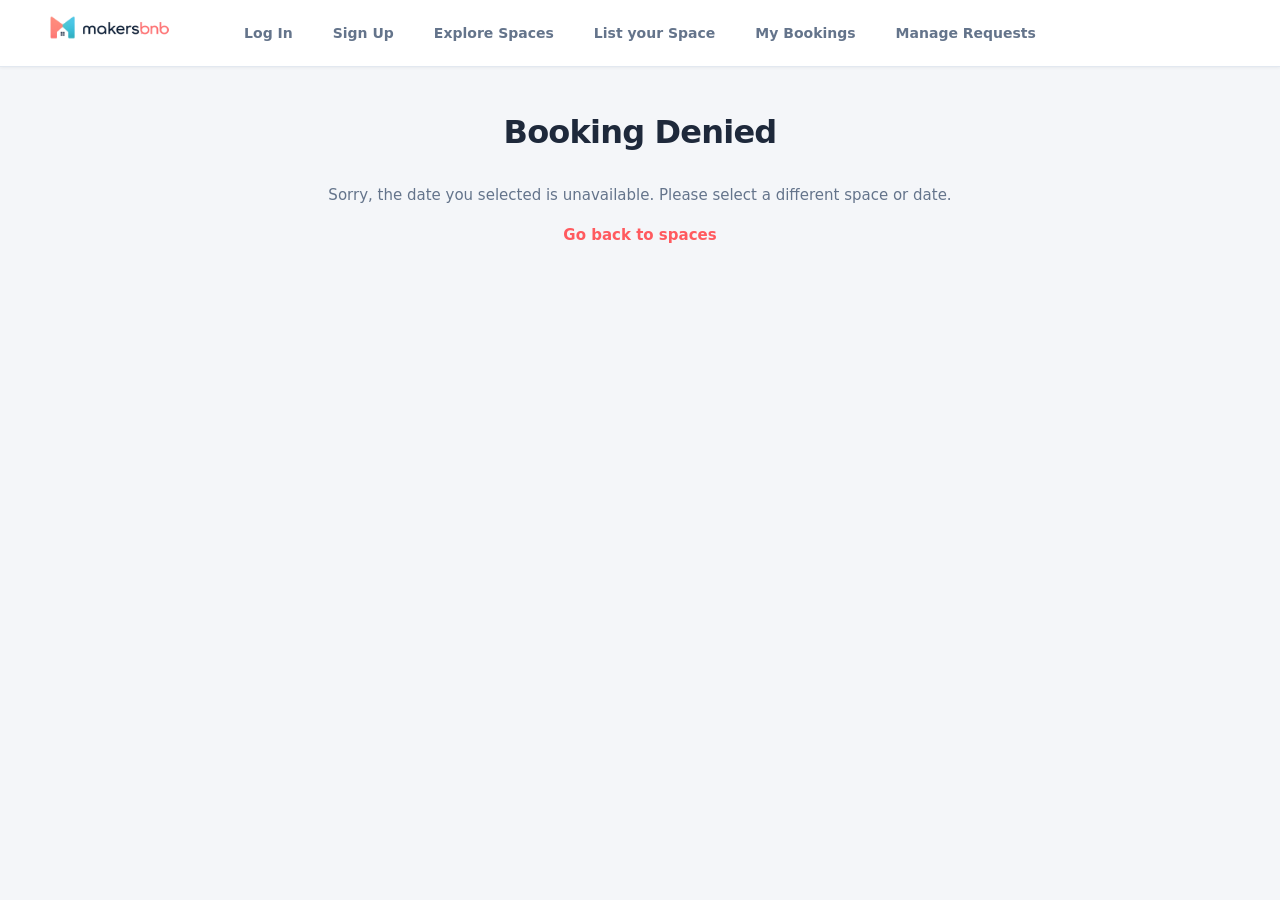
<file: templates/booking_failed.html>
<!DOCTYPE html>
<html>
    <head>
        <title>MakersBnB</title>
        <!--
            Head to https://github.com/makersacademy/web-applications-in-python/blob/main/pills/loading_css_or_static_files.md
            If you're wondering how the CSS file below is being loaded.
        -->
        <link rel="stylesheet" href="/static/style.css">
    </head>
    <body>
        <header>
            <nav>
                    <a href="/" class="nav-logo-container">
                    <img src="/static/bnb logo 3.png" alt="MakersBnB Logo" class="nav-logo-img">
                    </a>
                    <a href="/login">Log In</a>
                    <a href="/signup">Sign Up</a>
                    <a href="/"> Explore Spaces</a>
                    <a href="/spaces">List your Space</a>
                    <a href="/mybookings">My Bookings</a>
                    <a href="/host/bookings"> Manage Requests</a>
            </nav>
            <h1>Booking Denied</h1>
        </header>
        <p>Sorry, the date you selected is unavailable. Please select a different space or date.</p>
        <a href="/"><p>Go back to spaces</p></a>
    </body>
</html>
</file>
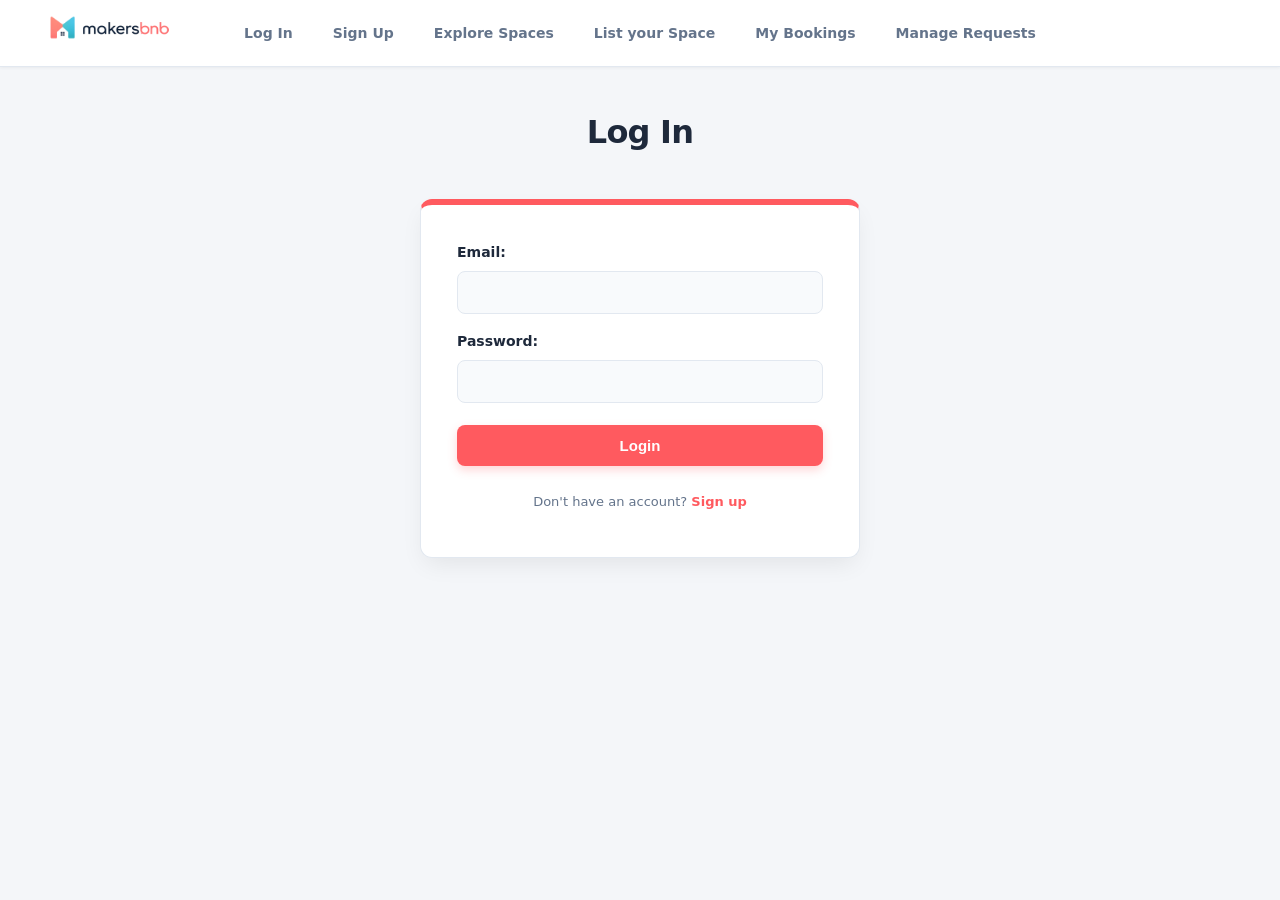
<file: templates/login.html>
<!DOCTYPE html>
<html>
    <head>
        <nav>
            <a href="/" class="nav-logo-container">
                <img src="/static/bnb logo 3.png" alt="MakersBnB Logo" class="nav-logo-img">
            </a>
            <a href="/login">Log In</a>
            <a href="/signup">Sign Up</a>
            <a href="/"> Explore Spaces</a>
            <a href="/spaces">List your Space</a>
            <a href="/mybookings">My Bookings </a>
            <a href="/host/bookings"> Manage Requests</a>
        </nav>
    
        <title>Log In - MakersBnB</title>
        <link rel="stylesheet" href="/static/style.css">

    </head>

    <body>
        <h1>Log In</h1>
        <form class="login-form" action="/login" method="POST">
            <label for="email">Email:</label>
            <input type="email" id="email" name="email" required>
            <br>
            <label for="password">Password:</label>
            <input type="password" id="password" name="password" required>
            <br>
            <button type="submit" value="Submit">Login</button>
            <p>Don't have an account? <a href="/signup">Sign up</a></p>
        </form>
    </body>
</html>
</file>
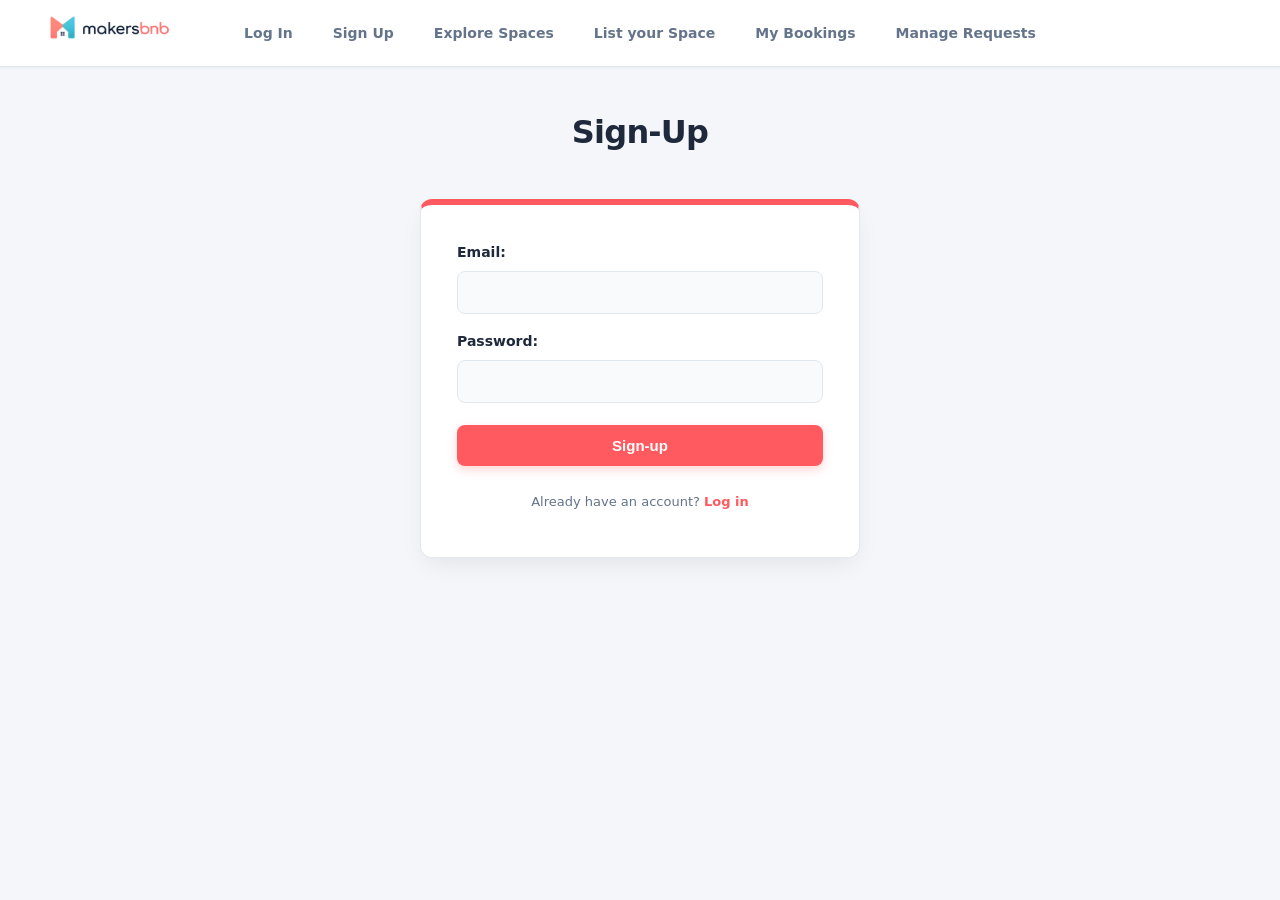
<file: templates/signup.html>
<!DOCTYPE html>
<html>
    <head>
        <nav>
            <a href="/" class="nav-logo-container">
                <img src="/static/bnb logo 3.png" alt="MakersBnB Logo" class="nav-logo-img">
            </a>
            <a href="/login">Log In</a>
            <a href="/signup">Sign Up</a>
            <a href="/"> Explore Spaces</a>
            <a href="/spaces">List your Space</a>
            <a href="/mybookings">My Bookings </a>
            <a href="/host/bookings"> Manage Requests</a>
        </nav>
        <title>Sign-up - MakersBnB</title>
        <link rel="stylesheet" href="/static/style.css">
    </head>
    <body>
        <h1>Sign-Up</h1>
        <form class="signup-form" action="/signup" method="POST">
            <label for="email">Email:</label>
            <input type="email" id="email" name="email" required>
            <br>
            <label for="password">Password:</label>
            <input type="password" id="password" name="password" required>
            <br>
            <button type="submit" value="Submit">Sign-up</button>
            <p>Already have an account? <a href="/login">Log in</a></p>
        </form>
    </body>
</html>
</file>
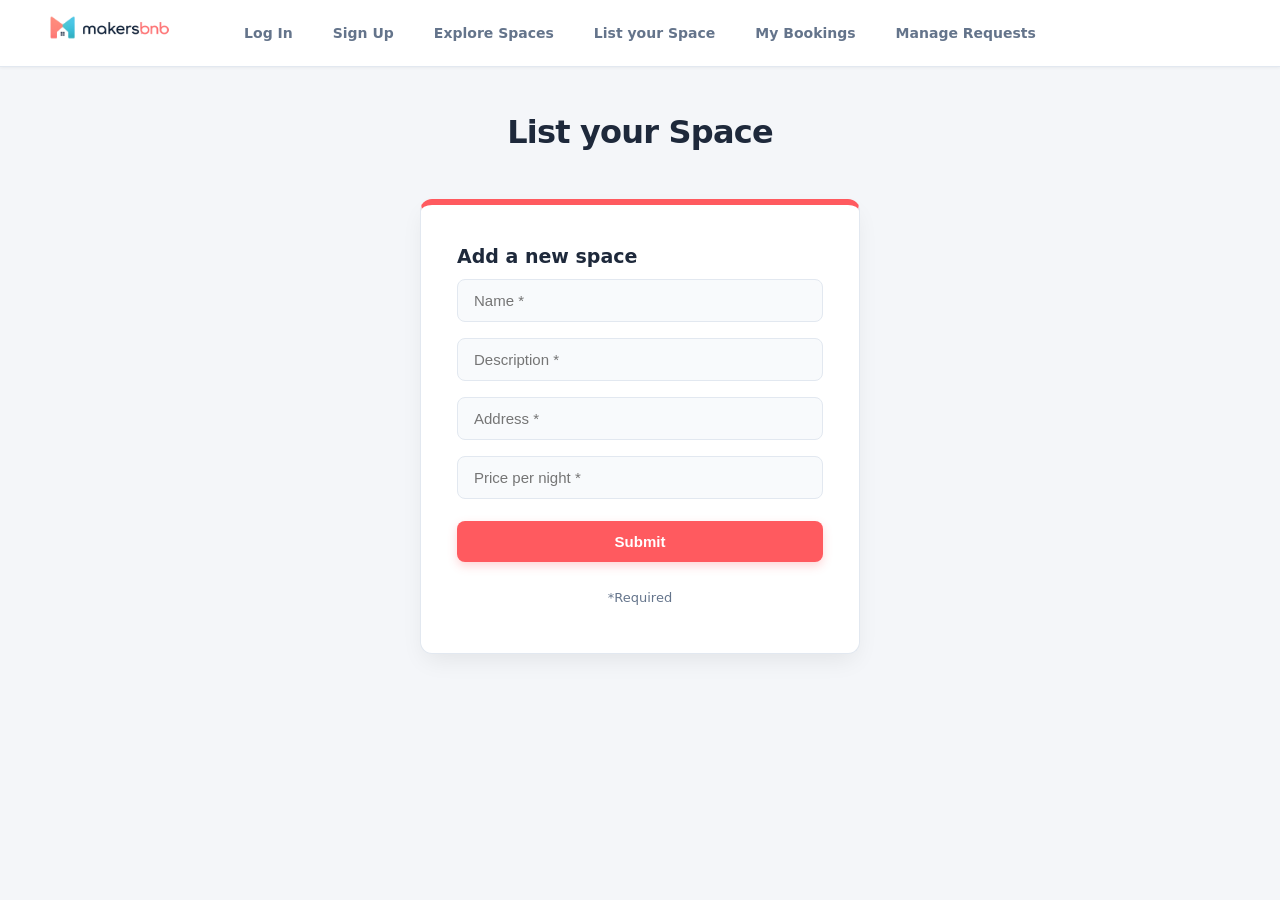
<file: templates/spaces.html>
<html>
    <head>
        <nav>
            <a href="/" class="nav-logo-container">
                <img src="/static/bnb logo 3.png" alt="MakersBnB Logo" class="nav-logo-img">
            </a>
            <a href="/login">Log In</a>
            <a href="/signup">Sign Up</a>
            <a href="/"> Explore Spaces</a>
            <a href="/spaces">List your Space</a>
            <a href="/mybookings">My Bookings</a>
            <a href="/host/bookings"> Manage Requests</a>
        </nav>
        <title>Spaces</title>
        <link rel="stylesheet" href="/static/style.css">
    </head>

    <body>
        <h1>List your Space</h1>
        <main> 

            <form class="spaces-form" method="POST" action="/spaces">
                    <h3>Add a new space</h3>
                    <input type="text" name="name" placeholder="Name *" required>
                    <input type="text" name="description" placeholder="Description *" required>
                    <input type="text" name="address" placeholder="Address *" required>
                    <input type="text" name="price_per_night" placeholder="Price per night *" required>
                    <button type="submit" value="Submit">Submit</button>
                    <p>*Required</p>
            </form>
        </main>
    </body>
</html>
</file>
<file: static/style.css>
:root {
    --primary: #FF5A5F;
    --primary-hover: #E0484D; 
    --bg-main: #F4F6F9;       
    --card-bg: #FFFFFF;       
    --text-main: #1E293B;     
    --text-muted: #64748B;    
    --border-color: #E2E8F0;  
    --radius: 12px;
    --shadow-md: 0 4px 6px -1px rgba(0, 0, 0, 0.05), 0 2px 4px -2px rgba(0, 0, 0, 0.05);
    --shadow-lg: 0 10px 25px -5px rgba(0, 0, 0, 0.08);
}

* {
    box-sizing: border-box;
    margin: 0;
    padding: 0;
}

body {
    font-family: system-ui, -apple-system, BlinkMacSystemFont, "Segoe UI", Roboto, sans-serif;
    color: var(--text-main);
    background-color: var(--bg-main);
    line-height: 1.6;
    padding-bottom: 60px;
}

h1 {
    font-size: 32px;
    font-weight: 800;
    text-align: center;
    margin: 40px 0 24px 0;
    color: var(--text-main);
    letter-spacing: -0.025em;
}

h3 {
    font-size: 19px;
    font-weight: 700;
    color: var(--text-main);
    margin-bottom: 8px;
}

p {
    color: var(--text-muted);
    font-size: 15px;
    margin-bottom: 8px;
}

nav {
    display: flex;
    justify-content: center;
    align-items: center;
    gap: 16px;
    padding: 14px 32px;
    background: #FFFFFF;
    border-bottom: 1px solid var(--border-color);
    box-shadow: 0 1px 3px rgba(0, 0, 0, 0.05);
    position: sticky;
    top: 0;
    z-index: 1000;
    flex-wrap: wrap;
}

nav a {
    text-decoration: none;
    color: var(--text-muted);
    font-size: 14px;
    font-weight: 600;
    transition: color 0.2s ease, background-color 0.2s ease;
    padding: 8px 12px;
    border-radius: 8px;
}

nav a:hover {
    color: var(--primary);
    background-color: #FFF5F5;
}

.nav-logo-container {
    position: absolute;
    left: 24px;
    display: flex;
    align-items: center;
}

.nav-logo-img {
    height: 100px;
    width: auto;
    object-fit: contain;
}

.list {
    display: flex;
    flex-direction: column;
    align-items: center;
    gap: 20px;
    max-width: 680px;
    margin: 0 auto;
    padding: 0 20px;
}

.list-item {
    background: var(--card-bg);
    border: 1px solid var(--border-color);
    border-left: 6px solid var(--primary);
    border-radius: var(--radius);
    width: 100%;
    box-shadow: var(--shadow-md);
    transition: transform 0.2s ease, box-shadow 0.2s ease;
}

.list-item:hover {
    transform: translateY(-2px);
    box-shadow: var(--shadow-lg);
}

.list-content {
    padding: 24px 28px;
}

.list-content h3 a {
    color: var(--text-main);
    text-decoration: none;
}

.list-content h3 a:hover {
    color: var(--primary);
    text-decoration: underline;
}

.status-badge,
p[data-testid="confirm_status"] {
    display: inline-block;
    padding: 6px 14px;
    border-radius: 20px;
    font-size: 13px;
    font-weight: 600;
    margin: 8px 0;
}

.status-badge.pending,
p[data-testid="confirm_status"] {
    background-color: #F1F5F9; 
    color: #475569;            
    border: 1px solid #CBD5E1;
}

.status-badge.confirmed {
    background-color: #F0FDF4; 
    color: #166534;            
    border: 1px solid #DCFCE7;
}

button, 
input[type="submit"],
.spaces-form button,
.login-form button,
.signup-form button {
    width: 100%;
    padding: 12px 20px;
    background-color: var(--primary);
    color: #FFFFFF;
    border: none;
    border-radius: 8px;
    font-size: 15px;
    font-weight: 600;
    cursor: pointer;
    transition: all 0.2s ease;
    margin-top: 6px;
    margin-bottom: 10px;
    box-shadow: 0 4px 10px rgba(255, 90, 95, 0.25);
}

button:hover, 
input[type="submit"]:hover {
    background-color: var(--primary-hover);
    box-shadow: 0 6px 14px rgba(255, 90, 95, 0.35);
    transform: translateY(-1px);
}

.list-content form {
    margin-top: 12px;
}

.list-content form[action*="/bookings/"]:not([action*="delete"]) button {
    background-color: #0F172A;
    color: #FFFFFF;
    box-shadow: 0 4px 10px rgba(15, 23, 42, 0.2);
}

.list-content form[action*="/bookings/"]:not([action*="delete"]) button:hover {
    background-color: #334155;
}

.list-content form[action*="delete"] button {
    background-color: #F1F5F9;
    color: #475569;
    border: 1px solid #CBD5E1;
    box-shadow: none;
}

.list-content form[action*="delete"] button:hover {
    background-color: #E2E8F0;
    color: #1E293B;
}

.spaces-form, 
.login-form, 
.signup-form {
    max-width: 440px;
    margin: 40px auto;
    padding: 36px;
    background: var(--card-bg);
    border: 1px solid var(--border-color);
    border-top: 6px solid var(--primary);
    border-radius: var(--radius);
    box-shadow: var(--shadow-lg);
}

label {
    display: block;
    font-weight: 600;
    margin-bottom: 8px;
    font-size: 14px;
    color: var(--text-main);
}

input[type="text"],
input[type="email"],
input[type="password"],
input[type="date"] {
    width: 100%;
    padding: 12px 16px;
    margin-bottom: 16px;
    border: 1px solid var(--border-color);
    border-radius: 8px;
    font-size: 15px;
    background-color: #F8FAFC;
    color: var(--text-main);
    transition: border-color 0.2s, box-shadow 0.2s;
}

input:focus {
    outline: none;
    background-color: #FFFFFF;
    border-color: var(--primary);
    box-shadow: 0 0 0 3px rgba(255, 90, 95, 0.15);
}

.spaces-form p, 
.login-form p, 
.signup-form p {
    font-size: 13px;
    color: var(--text-muted);
    text-align: center;
    margin-top: 16px;
}

.login-form p a, 
.signup-form p a {
    color: var(--primary);
    text-decoration: none;
    font-weight: 600;
}

.login-form p a:hover, 
.signup-form p a:hover {
    text-decoration: underline;
}

body > p {
    text-align: center;
    margin: 16px 0;
}

body > a {
    display: block;
    text-align: center;
    text-decoration: none;
}

body > a p {
    color: var(--primary);
    font-weight: 600;
}

body > a p:hover {
    text-decoration: underline;
}
</file>
